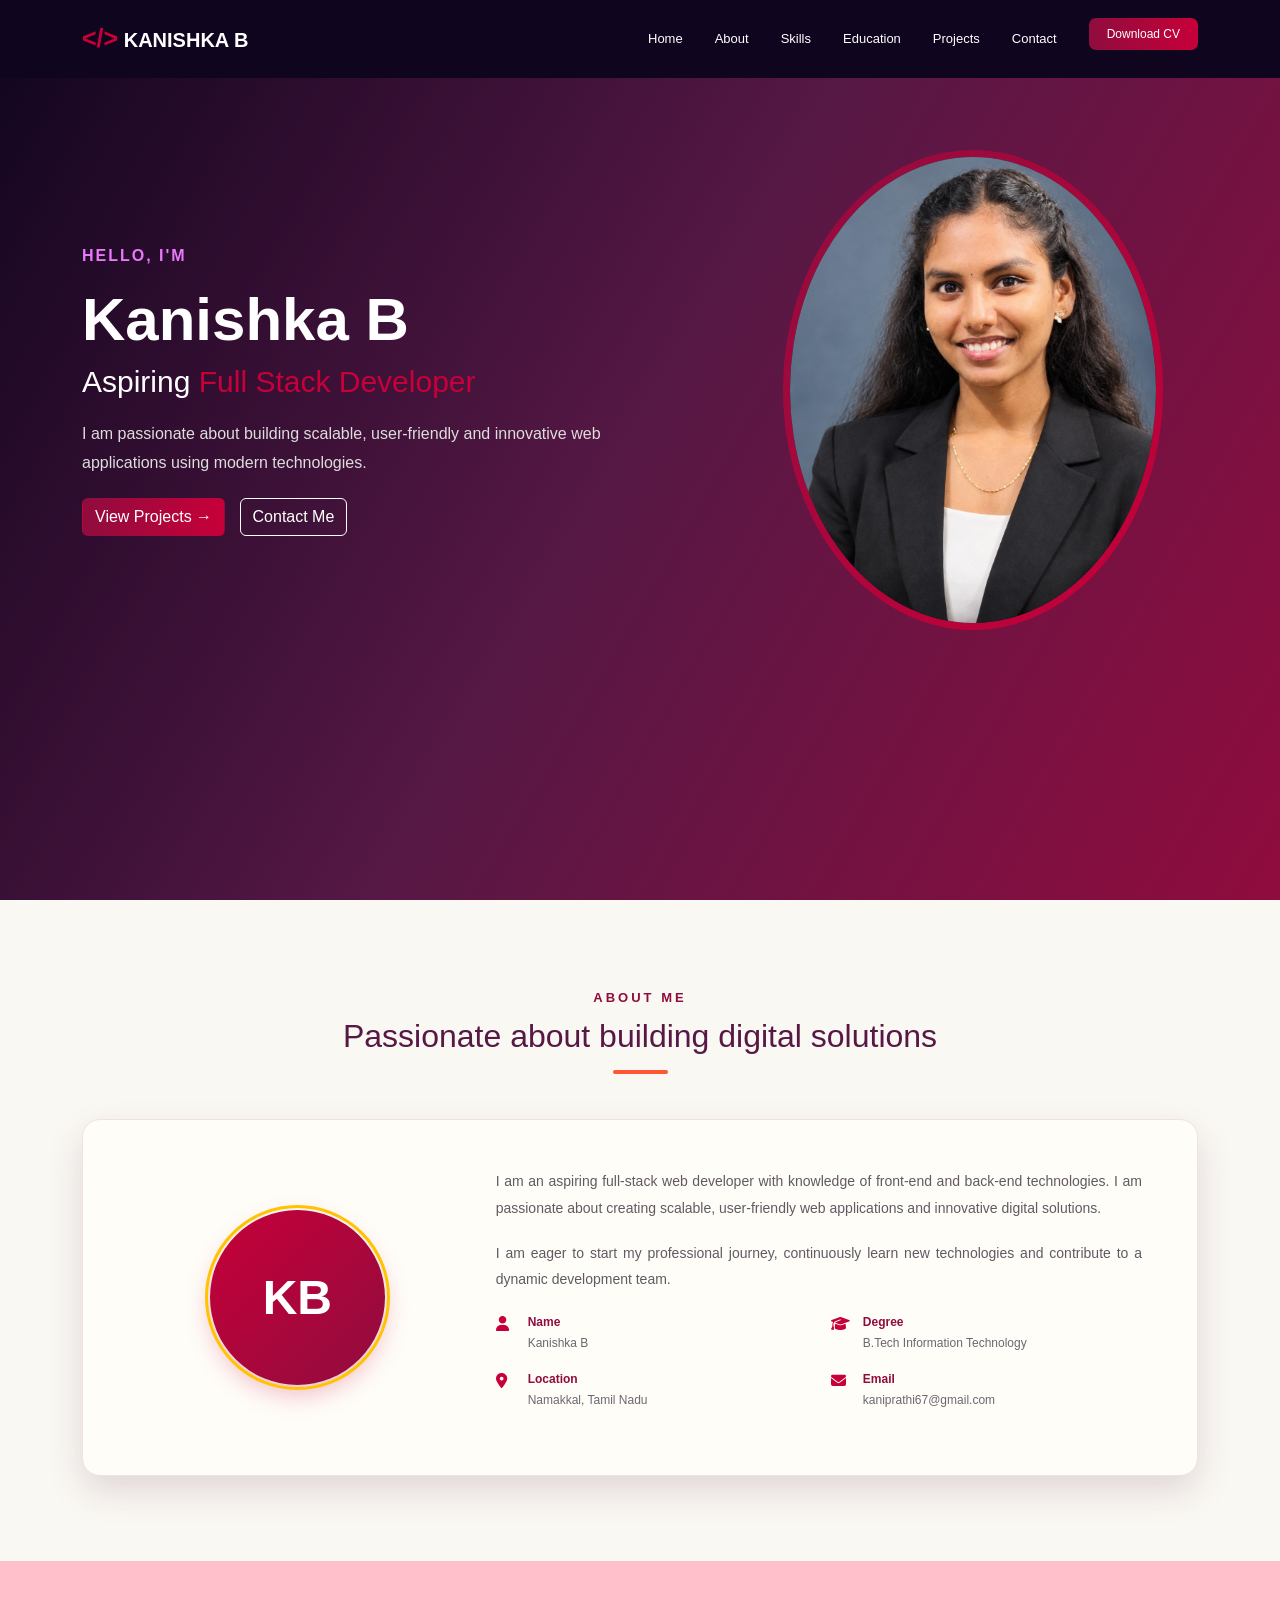
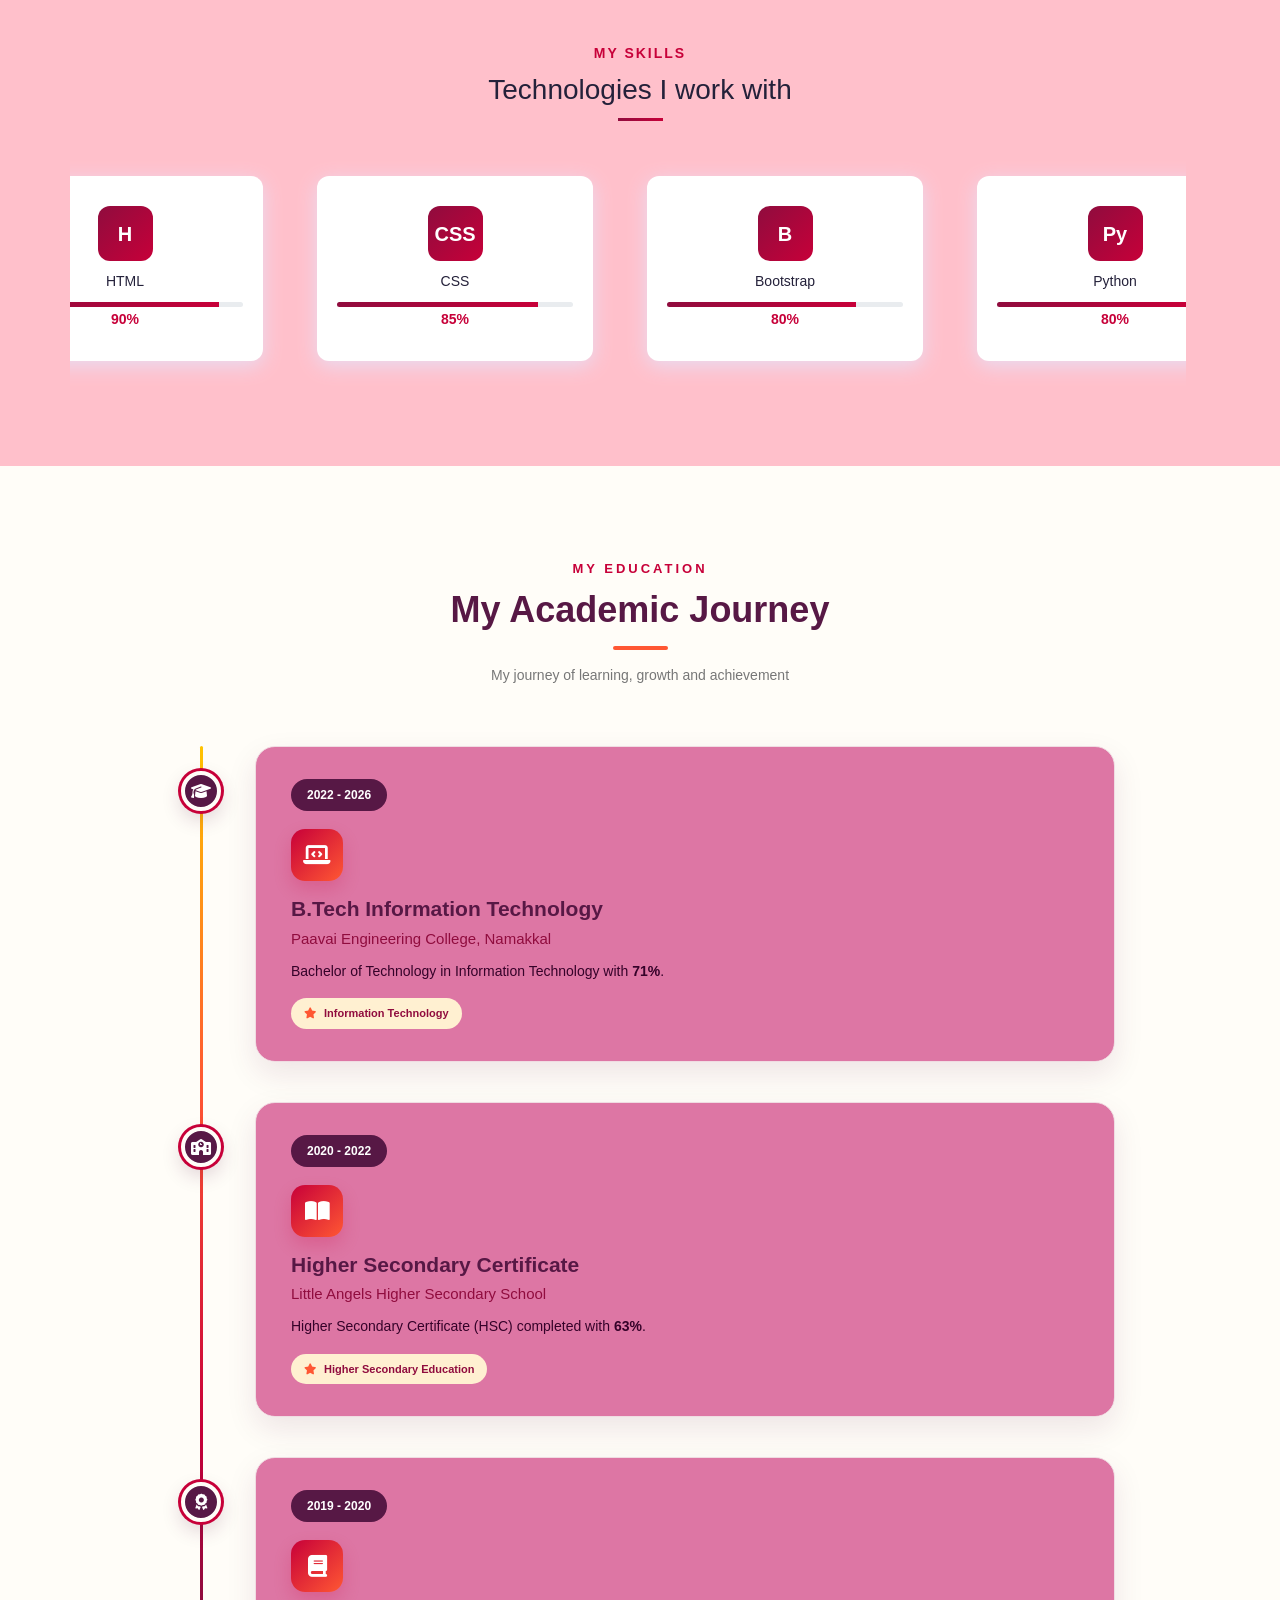
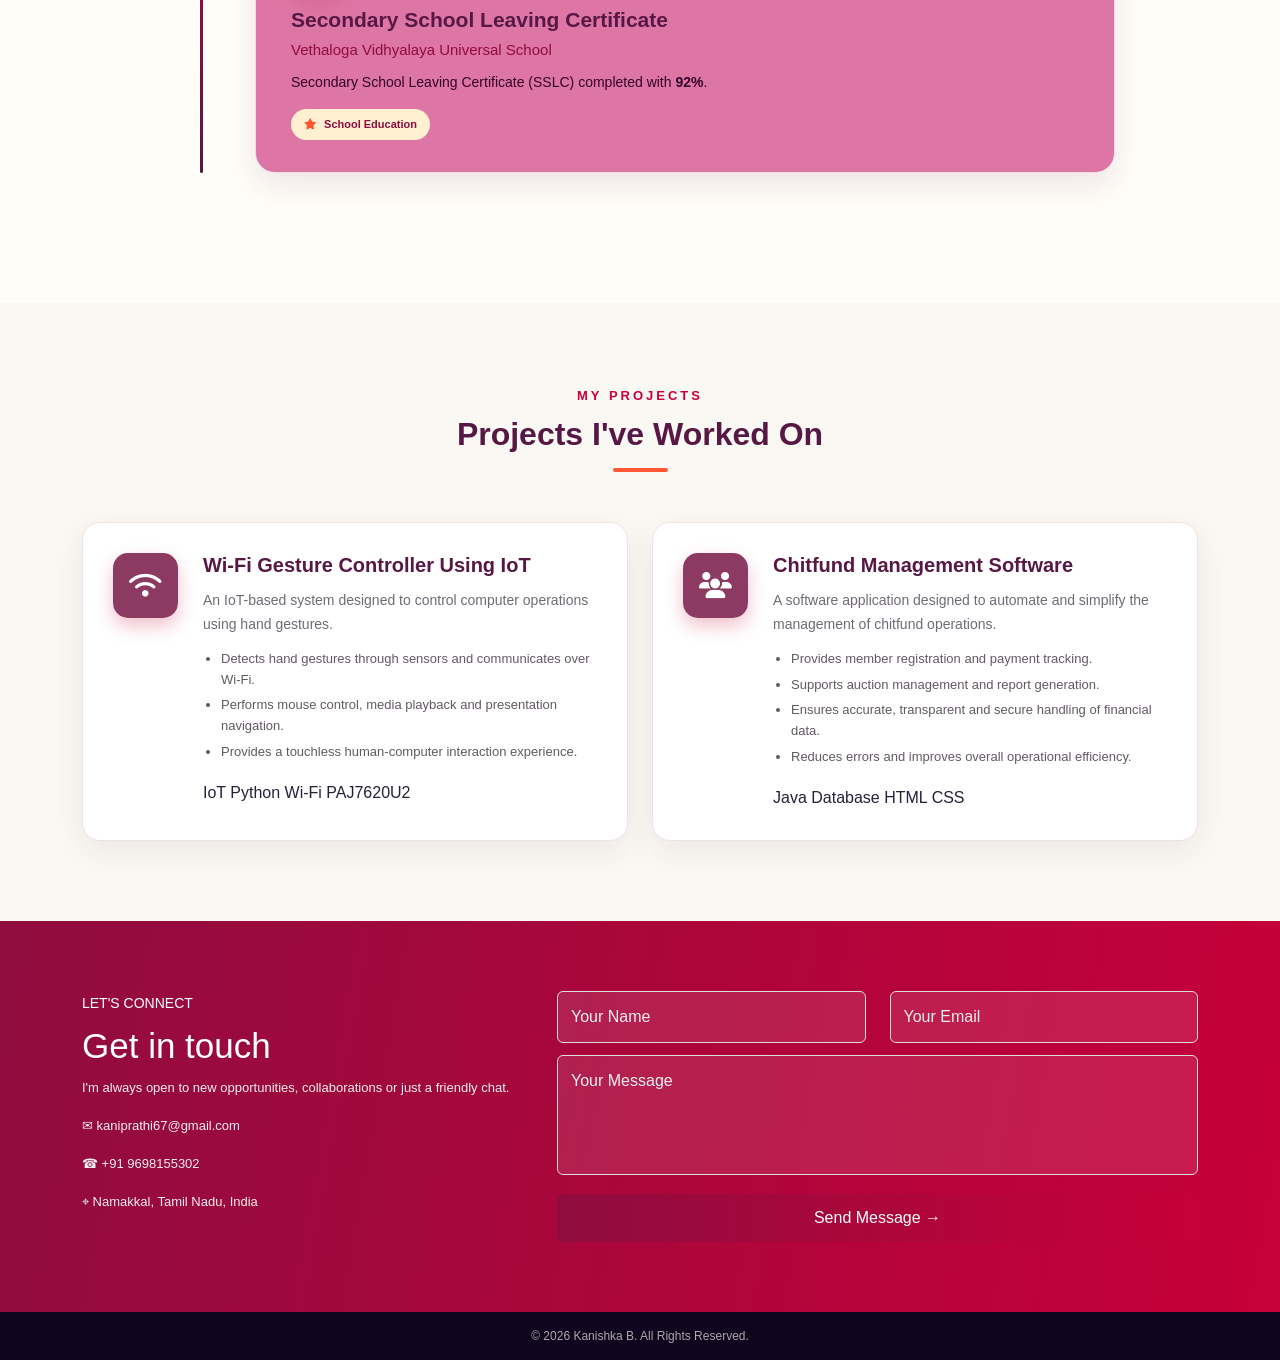
<file: index.html>
<!DOCTYPE html>
<html lang="en">
<head>
    <meta charset="UTF-8">
    <meta name="viewport" content="width=device-width, initial-scale=1.0">

    <title>Kanishka B | Portfolio</title>

    <!-- Bootstrap CSS Only -->
    <link href="https://cdn.jsdelivr.net/npm/bootstrap@5.3.3/dist/css/bootstrap.min.css"
          rel="stylesheet">

    <link rel="stylesheet" href="index.css">
    
    <!-- Font Awesome -->
     <link rel="stylesheet"
      href="https://cdnjs.cloudflare.com/ajax/libs/font-awesome/6.5.2/css/all.min.css">


</head>

<body>

<!-- NAVBAR -->
<nav class="navbar navbar-expand-lg navbar-dark fixed-top">
    <div class="container">

        <a class="navbar-brand fw-bold" href="#">
            <span>&lt;/&gt;</span> KANISHKA B
        </a>

        <button class="navbar-toggler" type="button"
                data-bs-toggle="collapse"
                data-bs-target="#navbarNav">
            <span class="navbar-toggler-icon"></span>
        </button>

        <div class="collapse navbar-collapse" id="navbarNav">

            <ul class="navbar-nav ms-auto">

                <li class="nav-item">
                    <a class="nav-link" href="#home">Home</a>
                </li>

                <li class="nav-item">
                    <a class="nav-link" href="#about">About</a>
                </li>

                <li class="nav-item">
                    <a class="nav-link" href="#skills">Skills</a>
                </li>

                <li class="nav-item">
                    <a class="nav-link" href="#education">Education</a>
                </li>

                <li class="nav-item">
                    <a class="nav-link" href="#projects">Projects</a>
                </li>

                <li class="nav-item">
                    <a class="nav-link" href="#contact">Contact</a>
                </li>

                <li class="nav-item ms-lg-3">
                    <a class="cv-btn" href="#">Download CV</a>
                </li>

            </ul>

        </div>
    </div>
</nav>


<!-- HOME -->
<section id="home" class="hero">

    <div class="container">

        <div class="row align-items-center">

            <div class="col-lg-7">

                <p class="hello">HELLO, I'M</p>

                <h1>Kanishka B</h1>

                <h2>
                    Aspiring <span>Full Stack Developer</span>
                </h2>

                <p class="hero-text">
                    I am passionate about building scalable,
                    user-friendly and innovative web applications
                    using modern technologies.
                </p>

                <a href="#projects" class="btn main-btn">
                    View Projects →
                </a>

                <a href="#contact" class="btn outline-btn">
                    Contact Me
                </a>

            </div>

            <div class="col-lg-5 text-center">

                <div class="profile">
                     <img src="portkani.jpg" alt="Kanishka">
                    </div>
                </div>

            </div>

        </div>

    </div>

</section>


<!-- ABOUT SECTION -->
<section class="about-section" id="about">

    <div class="container">

        <!-- Heading -->
        <div class="about-heading text-center">
            <span>ABOUT ME</span>
            <h2>Passionate about building digital solutions</h2>
            <div class="heading-line"></div>
        </div>


        <!-- About Card -->
        <div class="about-card">

            <div class="row align-items-center">

                <!-- Profile -->
                <div class="col-lg-4 text-center">

                    <div class="profile-circle">
                        <span>KB</span>
                    </div>

                </div>


                <!-- Content -->
                <div class="col-lg-8">

                    <div class="about-content">

                        <p>
                            I am an aspiring full-stack web developer with
                            knowledge of front-end and back-end technologies.
                            I am passionate about creating scalable,
                            user-friendly web applications and innovative
                            digital solutions.
                        </p>

                        <p>
                            I am eager to start my professional journey,
                            continuously learn new technologies and contribute
                            to a dynamic development team.
                        </p>


                        <!-- Information -->
                        <div class="row personal-info">

                            <div class="col-md-6 info-item">
                                <i class="fa-solid fa-user"></i>

                                <div>
                                    <strong>Name</strong>
                                    <p>Kanishka B</p>
                                </div>
                            </div>


                            <div class="col-md-6 info-item">
                                <i class="fa-solid fa-graduation-cap"></i>

                                <div>
                                    <strong>Degree</strong>
                                    <p>B.Tech Information Technology</p>
                                </div>
                            </div>


                            <div class="col-md-6 info-item">
                                <i class="fa-solid fa-location-dot"></i>

                                <div>
                                    <strong>Location</strong>
                                    <p>Namakkal, Tamil Nadu</p>
                                </div>
                            </div>


                            <div class="col-md-6 info-item">
                                <i class="fa-solid fa-envelope"></i>

                                <div>
                                    <strong>Email</strong>
                                    <p>kaniprathi67@gmail.com</p>
                                </div>
                            </div>

                        </div>

                    </div>

                </div>

            </div>

        </div>

    </div>

</section>






<!-- SKILLS --> 

<section id="skills" class="section skills">

    <div class="container">

        <div class="title">
            <small>MY SKILLS</small>
            <h2>Technologies I work with</h2>
            <div class="line"></div>
        </div>

        <div class="row g-4 skills-scroll">



            <div class="skill-item">
                <div class="skill-card">
                    <div class="skill-icon">H</div>
                    <h5>HTML</h5>

                    <div class="progress">
                        <div class="progress-bar" style="width:90%"></div>
                    </div>

                    <small>90%</small>
                </div>
            </div>


            <div class="skill-item">
                <div class="skill-card">
                    <div class="skill-icon">CSS</div>
                    <h5>CSS</h5>

                    <div class="progress">
                        <div class="progress-bar" style="width:85%"></div>
                    </div>

                    <small>85%</small>
                </div>
            </div>

            <div class="skill-item">
                <div class="skill-card">
                    <div class="skill-icon">B</div>
                    <h5>Bootstrap</h5>

                    <div class="progress">
                        <div class="progress-bar" style="width:80%"></div>
                    </div>

                    <small>80%</small>
                </div>
            </div>


            <div class="skill-item">
                <div class="skill-card">
                    <div class="skill-icon">Py</div>
                    <h5>Python</h5>

                    <div class="progress">
                        <div class="progress-bar" style="width:80%"></div>
                    </div>

                    <small>80%</small>
                </div>
            </div>


            <div class="skill-item">
                <div class="skill-card">
                    <div class="skill-icon">JS</div>
                    <h5>JavaScript</h5>

                    <div class="progress">
                        <div class="progress-bar" style="width:70%"></div>
                    </div>

                    <small>50%</small>
                </div>

            </div>


            <div class="skill-item">
                <div class="skill-card">
                    <div class="skill-icon">SQL</div>
                    <h5>SQL</h5>

                    <div class="progress">
                        <div class="progress-bar" style="width:75%"></div>
                    </div>

                    <small>80%</small>
                </div>
            </div>

            <div class="skill-item">
                <div class="skill-card">
                    <div class="skill-icon">GT</div>
                    <h5>Git hub</h5>

                    <div class="progress">
                        <div class="progress-bar" style="width:70%"></div>
                    </div>

                    <small>70%</small>
                </div>
            </div>



            <div class="skill-item">
                <div class="skill-card">
                    <div class="skill-icon">EX</div>
                    <h5>Excel</h5>

                    <div class="progress">
                        <div class="progress-bar" style="width:75%"></div>
                    </div>

                    <small>75%</small>
                </div>
            </div>

        </div>

    </div>

</section> 


<!-- EDUCATION SECTION -->
<section class="education-section" id="education">

    <div class="container">

        <!-- Heading -->
        <div class="edu-heading text-center">
            <span>MY EDUCATION</span>
            <h2>My Academic Journey</h2>
            <div class="heading-line"></div>
            <p>My journey of learning, growth and achievement</p>
        </div>


        <!-- Timeline -->
        <div class="timeline">

            <!-- Education 1 -->
            <div class="timeline-item">

                <div class="timeline-dot">
                    <i class="fa-solid fa-graduation-cap"></i>
                </div>

                <div class="education-card">

                    <div class="year-badge">
                        2022 - 2026
                    </div>

                    <div class="card-icon">
                        <i class="fa-solid fa-laptop-code"></i>
                    </div>

                    <h3>B.Tech Information Technology</h3>

                    <h5>
                        Paavai Engineering College, Namakkal
                    </h5>

                    <p>
                        Bachelor of Technology in Information Technology
                        with <strong>71%</strong>.
                    </p>

                    <div class="achievement">
                        <i class="fa-solid fa-star"></i>
                        Information Technology
                    </div>

                </div>

            </div>


            <!-- Education 2 -->
            <div class="timeline-item">

                <div class="timeline-dot">
                    <i class="fa-solid fa-school"></i>
                </div>

                <div class="education-card">

                    <div class="year-badge">
                        2020 - 2022
                    </div>

                    <div class="card-icon">
                        <i class="fa-solid fa-book-open"></i>
                    </div>

                    <h3>Higher Secondary Certificate</h3>

                    <h5>
                        Little Angels Higher Secondary School
                    </h5>

                    <p>
                        Higher Secondary Certificate (HSC)
                        completed with <strong>63%</strong>.
                    </p>

                    <div class="achievement">
                        <i class="fa-solid fa-star"></i>
                        Higher Secondary Education
                    </div>

                </div>

            </div>


            <!-- Education 3 -->
            <div class="timeline-item">

                <div class="timeline-dot">
                    <i class="fa-solid fa-award"></i>
                </div>

                <div class="education-card">

                    <div class="year-badge">
                        2019 - 2020
                    </div>

                    <div class="card-icon">
                        <i class="fa-solid fa-book"></i>
                    </div>

                    <h3>Secondary School Leaving Certificate</h3>

                    <h5>
                        Vethaloga Vidhyalaya Universal School
                    </h5>

                    <p>
                        Secondary School Leaving Certificate
                        (SSLC) completed with <strong>92%</strong>.
                    </p>

                    <div class="achievement">
                        <i class="fa-solid fa-star"></i>
                        School Education
                    </div>

                </div>

            </div>

        </div>

    </div>

</section>





<!-- PROJECTS SECTION -->
<section class="projects-section" id="projects">

    <div class="container">

        <!-- Section Heading -->
        <div class="section-heading text-center">
            <span>MY PROJECTS</span>
            <h2>Projects I've Worked On</h2>
            <div class="heading-line"></div>
        </div>


        <div class="row g-4">

            <!-- Project 1 -->
            <div class="col-lg-6">

                <div class="project-card">

                    <div class="project-icon">
                        <i class="fa-solid fa-wifi"></i>
                    </div>

                    <div class="project-content">

                        <h3>Wi-Fi Gesture Controller Using IoT</h3>

                        <p>
                            An IoT-based system designed to control computer
                            operations using hand gestures.
                        </p>

                        <ul>
                            <li>
                                Detects hand gestures through sensors and
                                communicates over Wi-Fi.
                            </li>

                            <li>
                                Performs mouse control, media playback and
                                presentation navigation.
                            </li>

                            <li>
                                Provides a touchless human-computer
                                interaction experience.
                            </li>
                        </ul>

                        <div class="technology">
                            <span>IoT</span>
                            <span>Python</span>
                            <span>Wi-Fi</span>
                            <span>PAJ7620U2</span>
                        </div>

                    </div>

                </div>

            </div>


            <!-- Project 2 -->
            <div class="col-lg-6">

                <div class="project-card">

                    <div class="project-icon">
                        <i class="fa-solid fa-users"></i>
                    </div>

                    <div class="project-content">

                        <h3>Chitfund Management Software</h3>

                        <p>
                            A software application designed to automate
                            and simplify the management of chitfund
                            operations.
                        </p>

                        <ul>
                            <li>
                                Provides member registration and
                                payment tracking.
                            </li>

                            <li>
                                Supports auction management and
                                report generation.
                            </li>

                            <li>
                                Ensures accurate, transparent and secure
                                handling of financial data.
                            </li>

                            <li>
                                Reduces errors and improves overall
                                operational efficiency.
                            </li>
                        </ul>

                        <div class="technology">
                            <span>Java</span>
                            <span>Database</span>
                            <span>HTML</span>
                            <span>CSS</span>
                        </div>

                    </div>

                </div>

            </div>

        </div>

    </div>

</section>



<!-- CONTACT -->
<section id="contact" class="contact">

    <div class="container">

        <div class="row">

            <div class="col-lg-5">

                <small>LET'S CONNECT</small>

                <h2>Get in touch</h2>

                <p>
                    I'm always open to new opportunities,
                    collaborations or just a friendly chat.
                </p>

                <p>✉ kaniprathi67@gmail.com</p>
                <p>☎ +91 9698155302</p>
                <p>⌖ Namakkal, Tamil Nadu, India</p>

            </div>


            <div class="col-lg-7">

                <form>

                    <div class="row">

                        <div class="col-md-6">
                            <input type="text"
                                   placeholder="Your Name">
                        </div>

                        <div class="col-md-6">
                            <input type="email"
                                   placeholder="Your Email">
                        </div>

                    </div>

                    <textarea placeholder="Your Message"></textarea>

                    <button type="submit">
                        Send Message →
                    </button>

                </form>

            </div>

        </div>

    </div>

</section>


<!-- FOOTER -->
<footer>
    © 2026 Kanishka B. All Rights Reserved.
</footer>


 <script>

const skillsContainer = document.querySelector(".skills-scroll");

let speed = 1;

function autoScroll() {

    skillsContainer.scrollLeft += speed;

    if (
        skillsContainer.scrollLeft +
        skillsContainer.clientWidth >=
        skillsContainer.scrollWidth
    ) {
        skillsContainer.scrollLeft = 0;
    }

    requestAnimationFrame(autoScroll);
}

autoScroll();

</script>


</body>
</html>
</file>
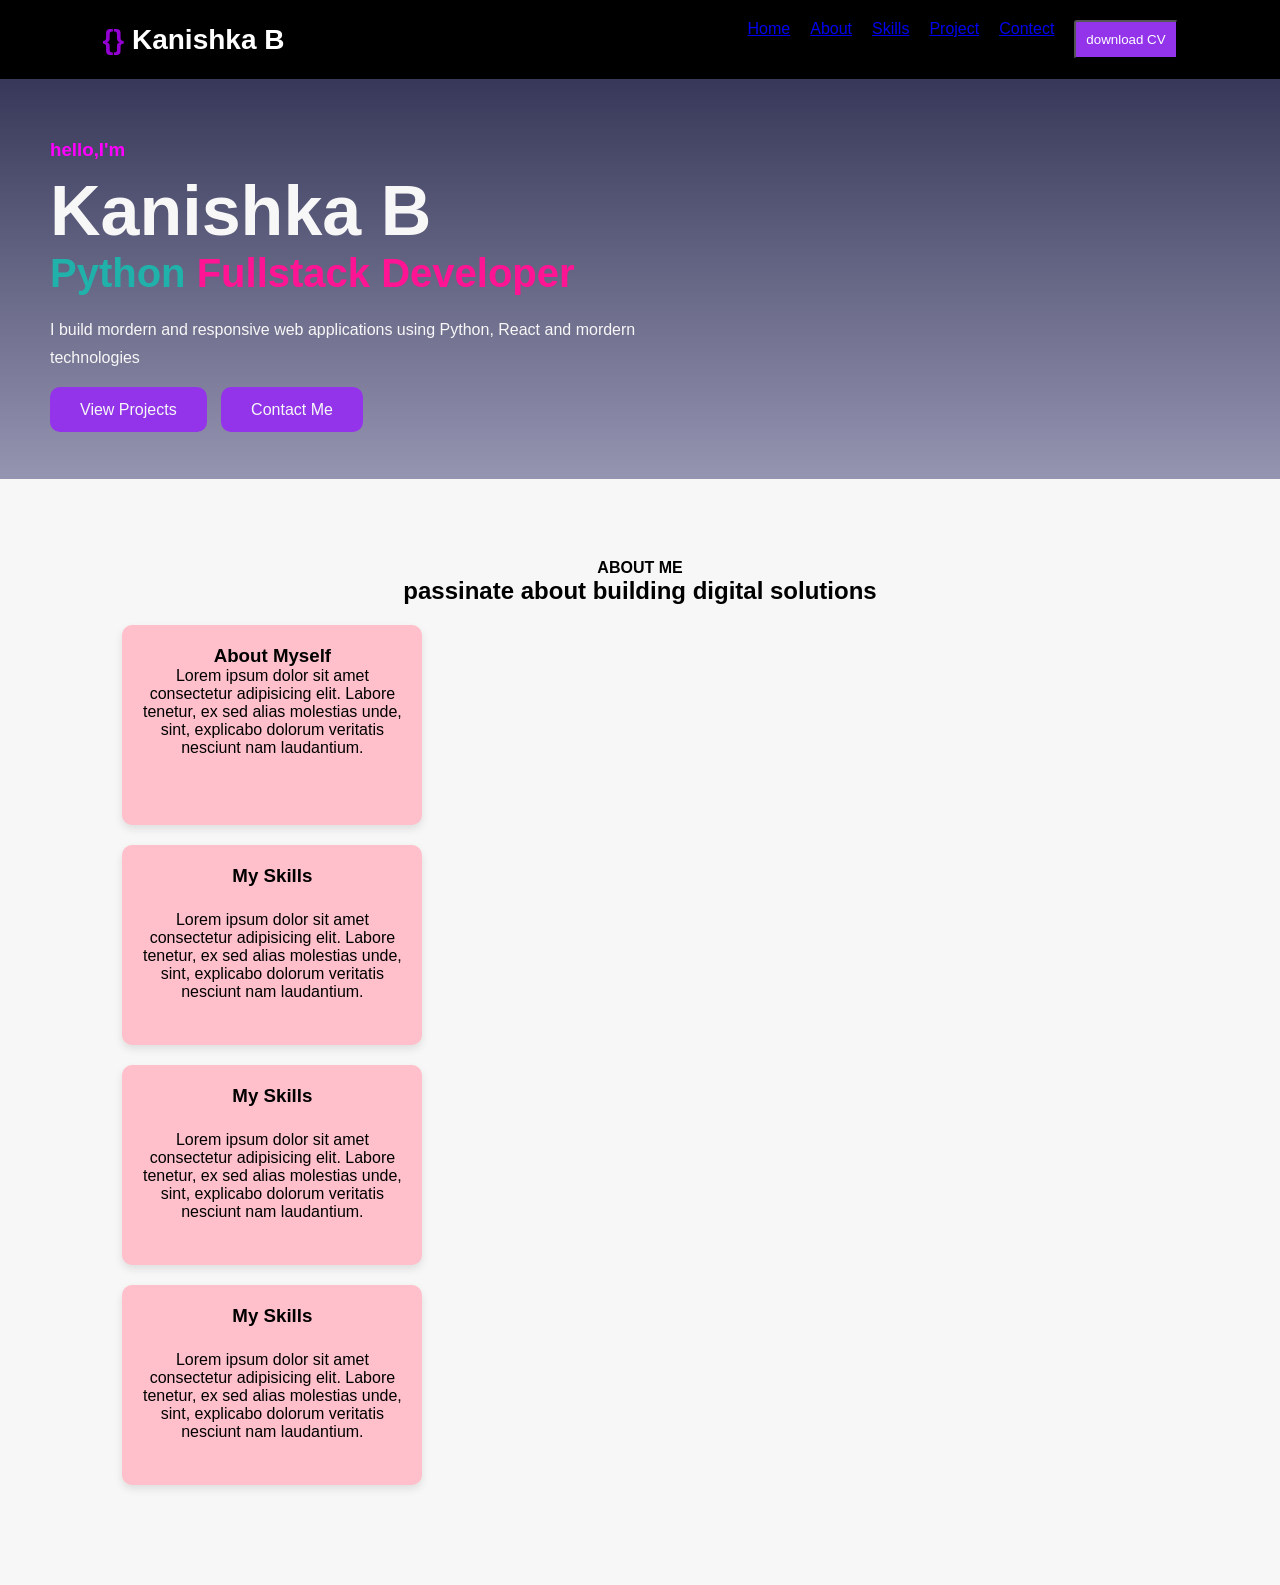
<file: portfolio.html>
<!DOCTYPE html>
<head>
    <title>portfolio</title>
    <link rel="stylesheet" href="portfolio.css">
<style>
:root{
    --bg-primary:purple;
    --bg-secondary:pink;
    --text-primary:white;
    --text-secondary:pink;
    background-color:var(--bg-primary);
}
</style>

</head>
<body>

<nav class="navbar">
    <div class="logo">
        <span>{} </span>Kanishka B
    </div>
   
    <ul class="nav-links">
        <li><a href="#Home">Home</a></li>
        <li><a href="#About">About</a></li>
        <li><a href="#Skills">Skills</a></li>
        <li><a href="#Project">Project</a></li>
        <li><a href="#contact">Contect</a></li>
        <button class="cv-button">download CV</button>
    </ul>

    
</nav>
<header>
     <!-- <div class="bg-image">
        <img src="code.jpg">
    </div> -->
    <section id="home" class="main">
        
        <div class="main-content">
        <h3>hello,I'm</h3>
        <h1>Kanishka B</h1>
        <h2>Python <span>Fullstack Developer</span></h2>
        <p> I build mordern and responsive web applications using Python, React and mordern technologies</p>
    
    <div class="main-buttons">

        <a href="" class="button1">View Projects</a>
        <a href="" class="button2">Contact Me</a>
    </div>
    
    
    <div class="social-icon">
        <a href=""><i class="fab fab-github"></i></a> 
        <a href=""><i class="fab fab-linkedin"></i></a> 
        <a href=""><i class="fab fab-twitter"></i></a> 
        <a href=""><i class="fab fab-instagram"></i></a> 
    </div>
    
    </div>
        </div>
    </section>

    <section id="about" class="about">
        <h4>ABOUT ME</h4>
        <h2>passinate about building digital solutions</h2>

        <div class="about-card">
            <!-- <img src="profile.jpg.jpeg"> -->
            <div class="about-text">
            
            </div>
    </div>

    </div>
    <div class="container">
        <div class="row bg-primary text-light p-3">
            <div class="col-12">
    <div class="card1">
        <div class="col-2">
        <h3>About Myself</h3>
        <p>Lorem ipsum dolor sit amet consectetur adipisicing elit. Labore tenetur, ex sed alias molestias unde, sint, explicabo dolorum veritatis nesciunt nam laudantium. </p>
    </div>
    </div>
    <div class="card2">
        <h3>My Skills</h3>
        <p>Lorem ipsum dolor sit amet consectetur adipisicing elit. Labore tenetur, ex sed alias molestias unde, sint, explicabo dolorum veritatis nesciunt nam laudantium. </p>
    </div>
    <div class="card3">
        <h3>My Skills</h3>
        <p>Lorem ipsum dolor sit amet consectetur adipisicing elit. Labore tenetur, ex sed alias molestias unde, sint, explicabo dolorum veritatis nesciunt nam laudantium. </p>
    </div>
    <div class="card4">
        <h3>My Skills</h3>
        <p>Lorem ipsum dolor sit amet consectetur adipisicing elit. Labore tenetur, ex sed alias molestias unde, sint, explicabo dolorum veritatis nesciunt nam laudantium. </p>
    </div>


     </div>
    </section>
</body>
</file>
<file: index.css>
* {
    box-sizing: border-box;
    margin: 0;
    padding: 0;
}

html {
    scroll-behavior: smooth;
}

body {
    font-family: Arial, sans-serif;
    color: #24213a;
}


/* NAVBAR */

.navbar {
    background: #10051f;
    padding: 15px 0;
    
}

.navbar-brand span {
    color: #c70039;
    font-size: 25px;
}

.nav-link {
    color: white !important;
    margin: 0 8px;
    font-size: 13px;
}

.nav-link:hover {
    color: #c70039 !important;
}

.cv-btn {
    color: white;
    text-decoration: none;
    background: linear-gradient(90deg, #900c3e, #c70039);
    padding: 9px 18px;
    border-radius: 7px;
    font-size: 12px;
}


/* HERO */

.hero {
    min-height: 100vh;
    padding-top: 150px;
    background: linear-gradient(120deg, #10051f, #571845, #900c3e);
    color: white;
}

.hello {
    color: #e879f9;
    letter-spacing: 2px;
    font-weight: bold;
}

.hero h1 {
    font-size: 60px;
    font-weight: 800;
}

.hero h2 {
    font-size: 30px;
}

.hero h2 span {
    color: #c70039;
}

.hero-text {
    max-width: 550px;
    color: #ddd;
    line-height: 1.8;
    margin: 20px 0;
}

.main-btn {
    color: white;
    background: linear-gradient(90deg, #900c3e, #c70039);
    margin-right: 10px;
}

.outline-btn {
    color: white;
    border: 1px solid white;
}

.main-btn:hover,
.outline-btn:hover {
    color: white;
    transform: translateY(-2px);
}


/* PROFILE */

.profile {
    width: 380px;
    height: 480px;
    border-radius: 50%;
    margin: auto;
    display: flex;
    justify-content: center;
    align-items: center;

    background:
        linear-gradient(#24103d, #24103d) padding-box,
        linear-gradient(135deg, #900c3e, #c70039) border-box;

    border: 7px solid transparent;
}

.profile img {
    width: 100%;
    height: 100%;
    border-radius: 50%;
    object-fit: cover;
}


/* COMMON SECTION */

.section {
    padding: 80px 0;
}

.title {
    text-align: center;
    margin-bottom: 45px;
}

.title small {
    color: #c70039;
    font-weight: bold;
    letter-spacing: 2px;
}

.title h2 {
    font-size: 28px;
    margin-top: 8px;
}

.line {
    width: 45px;
    height: 3px;
    background: linear-gradient(90deg, #900c3e, #c70039);
    margin: 12px auto;
}

/* =========================
   ABOUT SECTION
========================= */

.about-section {
    padding: 85px 0;
    background: #faf8f3;
}


/* HEADING */

.about-heading {
    margin-bottom: 45px;
}

.about-heading span {
    color: #900c3e;
    font-size: 13px;
    font-weight: 700;
    letter-spacing: 3px;
}

.about-heading h2 {
    color: #571845;
    font-size: 32px;
    margin-top: 8px;
    font-weight: 500;
}

.heading-line {
    width: 48px;
    height: 4px;

    margin: 15px auto;

    border-radius: 10px;

    background: linear-gradient(
        90deg,
        #ffc300,
        #ff5733,
        #c70039
    );
}


/* =========================
   ABOUT CARD
========================= */

.about-card {
    background: #fffdf8;

    padding: 48px 55px;

    border-radius: 18px;

    border: 1px solid #eee2e5;

    box-shadow:
        0 15px 35px rgba(87, 24, 69, 0.15);

    transition: 0.3s;
}

.about-card:hover {
    transform: translateY(-4px);

    box-shadow:
        0 20px 45px rgba(87, 24, 69, 0.20);
}


/* =========================
   PROFILE CIRCLE
========================= */

.profile-circle {
    width: 175px;
    height: 175px;

    margin: auto;

    display: flex;
    align-items: center;
    justify-content: center;

    border-radius: 50%;

    background: linear-gradient(
        135deg,
        #c70039,
        #900c3e
    );

    box-shadow:
        0 10px 25px rgba(199, 0, 57, 0.25);

    position: relative;
}


/* Inner border */

.profile-circle::before {
    content: "";

    position: absolute;

    inset: -5px;

    border-radius: 50%;

    border: 3px solid #ffc300;

    z-index: 0;
}


.profile-circle span {
    color: white;

    font-size: 48px;

    font-weight: 700;

    position: relative;

    z-index: 1;
}


/* =========================
   ABOUT CONTENT
========================= */

.about-content {
    padding-left: 15px;
}

.about-content > p {
    color: #625963;

    font-size: 14px;

    line-height: 1.9;

    margin-bottom: 18px;

    text-align: justify;
}


/* =========================
   PERSONAL INFO
========================= */

.personal-info {
    margin-top: 20px;
}

.info-item {
    display: flex;

    align-items: flex-start;

    gap: 12px;

    margin-bottom: 18px;
}

.info-item > i {
    color: #c70039;

    font-size: 15px;

    margin-top: 3px;

    width: 20px;
}

.info-item strong {
    display: block;

    color: #900c3e;

    font-size: 12px;

    margin-bottom: 3px;
}

.info-item p {
    margin: 0;

    color: #6f6670;

    font-size: 12px;
}


/* =========================
   MOBILE
========================= */

@media (max-width: 768px) {

    .about-section {
        padding: 60px 15px;
    }

    .about-heading h2 {
        font-size: 25px;
    }

    .about-card {
        padding: 35px 22px;
    }

    .profile-circle {
        width: 145px;
        height: 145px;

        margin-bottom: 35px;
    }

    .profile-circle span {
        font-size: 38px;
    }

    .about-content {
        padding-left: 0;
    }

    .about-content > p {
        text-align: left;
    }

}






/* =========================
   SKILLS
========================= */

.skills {
    background: pink;
}

/* Horizontal scrolling container */

.skills-scroll {
    display: flex;

    flex-direction: row;
    flex-wrap: nowrap;

    gap: 30px;

    width: 100%;

    overflow-x: auto;
    overflow-y: hidden;

    padding: 10px 5px 25px;

    scroll-behavior: auto;
}

/* Each skill has fixed width */

.skill-item {
    flex: 0 0 300px;
    width: 300px;
}

/* Skill card */

.skill-card {
    width: 100%;

    text-align: center;
    
    background: white;

    padding: 30px 20px;

    border-radius: 12px;

    box-shadow: 0 5px 20px #eadcf2;

    transition: .3s;
}

.skill-card:hover {
    transform: translateY(-8px);
}


/* Icon */

.skill-icon {
    width: 65px;
    height: 65px;

    margin: auto;

    display: flex;
    justify-content: center;
    align-items: center;

    border-radius: 12px;

    color: white;

    font-weight: bold;
    font-size: 22px;

    background: linear-gradient(
        135deg,
        #900c3e,
        #c70039
    );
}


/* Name */

.skill-card h5 {
    margin: 15px 0;

    font-size: 16px;
}


/* Progress */

.skill-card .progress {
    height: 5px;
}

.skill-card .progress-bar {
    background: linear-gradient(
        90deg,
        #900c3e,
        #c70039
    );
}


/* Percentage */

.skill-card small {
    color: #c70039;
    font-weight: bold;
}



/* Hide horizontal scrollbar */

.skills-scroll {
    display: flex;
    flex-direction: row;
    flex-wrap: nowrap;
    gap: 30px;

    width: 100%;

    overflow-x: hidden;
    overflow-y: hidden;

    padding: 10px 5px 25px;
}

/* Hide scrollbar for Chrome, Edge, Safari */
.skills-scroll::-webkit-scrollbar {
    display: none;
}

/* Hide scrollbar for Firefox */
.skills-scroll {
    scrollbar-width: none;
}




.skill-card:hover {
    transform: translateY(-8px);
    color: purple;
}

.skill-icon {
    width: 55px;
    height: 55px;
    margin: auto;
    display: flex;
    justify-content: center;
    align-items: center;
    border-radius: 12px;

    color: white;
    font-weight: bold;
    font-size: 20px;

    background: linear-gradient(135deg, #900c3e, #c70039);
}

.skill-card h5 {
    margin: 12px 0;
    font-size: 14px;
}

.progress {
    height: 5px;
}

.progress-bar {
    background: linear-gradient(90deg, #900c3e, #c70039);
}

.skill-card small {
    color: #c70039;
    font-weight: bold;
} 

/* ==========================
   EDUCATION SECTION
========================== */

.education-section {
    padding: 90px 0;
    background: #fffdf8;
}


/* HEADING */

.edu-heading {
    margin-bottom: 60px;
}

.edu-heading span {
    color: #c70039;
    font-size: 13px;
    font-weight: 700;
    letter-spacing: 3px;
}

.edu-heading h2 {
    color: #571845;
    font-size: 36px;
    font-weight: 700;
    margin-top: 8px;
}

.edu-heading p {
    color: #777;
    font-size: 14px;
    margin-top: 12px;
}

.heading-line {
    width: 60px;
    height: 4px;
    margin: 15px auto;

    border-radius: 10px;

    background: linear-gradient(
        90deg,
        #ffc300,
        #ff5733,
        #c70039
    );
}


/* ==========================
   TIMELINE
========================== */

.timeline {
    position: relative;

    max-width: 950px;

    margin: auto;
}


/* Vertical Line */

.timeline::before {
    content: "";

    position: absolute;

    left: 35px;

    top: 0;
    bottom: 0;

    width: 3px;

    background: linear-gradient(
        to bottom,
        #ffc300,
        #ff5733,
        #c70039,
        #571845
    );

    border-radius: 10px;
}


/* Timeline Item */

.timeline-item {
    position: relative;

    padding-left: 90px;

    margin-bottom: 40px;
}


/* Timeline Dot */

.timeline-dot {
    position: absolute;

    left: 16px;

    top: 25px;

    width: 40px;
    height: 40px;

    border-radius: 50%;

    background: #571845;

    color: white;

    display: flex;

    justify-content: center;
    align-items: center;

    border: 4px solid #fffdf8;

    box-shadow:
        0 0 0 3px #c70039,
        0 8px 20px rgba(87,24,69,0.2);

    z-index: 2;
}


/* 
   EDUCATION CARD */

.education-card {
    position: relative;

    padding: 32px 35px;

    border-radius: 20px;

    background: linear-gradient(
        120deg,
        #dd76a4,
        #dd76a4,
        #dd76a4
    );

    border: 1px solid #f0dce2;

    box-shadow:
        0 12px 30px rgba(87,24,69,0.10);

    overflow: hidden;

    transition: 0.4s ease;
}


/* Hover */

.education-card:hover {
    transform: translateX(10px) translateY(-5px);

    box-shadow:
        0 20px 40px rgba(199,0,57,0.18);

    border-color: #c70039;
}


/* Year */

.year-badge {
    display: inline-block;

    padding: 7px 16px;

    border-radius: 20px;

    background: #571845;

    color: white;

    font-size: 12px;

    font-weight: 600;

    margin-bottom: 18px;
}


/* Card Icon */

.card-icon {
    width: 52px;
    height: 52px;

    display: flex;

    align-items: center;
    justify-content: center;

    border-radius: 14px;

    background: linear-gradient(
        135deg,
        #c70039,
        #ff5733
    );

    color: white;

    font-size: 22px;

    margin-bottom: 15px;

    box-shadow:
        0 8px 18px rgba(199,0,57,0.2);
}


/* Title */

.education-card h3 {
    color: #571845;

    font-size: 21px;

    font-weight: 700;

    margin-bottom: 8px;
}


/* College */

.education-card h5 {
    color: #900c3e;

    font-size: 15px;

    margin-bottom: 12px;
}


/* Description */

.education-card p {
    color: #350229;

    font-size: 14px;

    line-height: 1.7;

    margin-bottom: 15px;
}


/* Achievement */

.achievement {
    display: inline-block;

    padding: 7px 13px;

    border-radius: 20px;

    background: #fff0d1;

    color: #900c3e;

    font-size: 11px;

    font-weight: 600;
}

.achievement i {
    margin-right: 5px;

    color: #ff5733;
}


/* ==========================
   MOBILE
========================== */

@media (max-width: 768px) {

    .education-section {
        padding: 65px 15px;
    }

    .edu-heading h2 {
        font-size: 28px;
    }

    .timeline::before {
        left: 20px;
    }

    .timeline-item {
        padding-left: 55px;
    }

    .timeline-dot {
        left: 2px;

        width: 38px;
        height: 38px;
    }

    .education-card {
        padding: 25px 22px;
    }

    .education-card:hover {
        transform: translateY(-5px);
    }

}



/* ==============================
   PROJECTS
================================ */

.projects-section {
    padding: 80px 0;
    background: #faf8f3;
}


/* SECTION HEADING */

.section-heading {
    margin-bottom: 50px;
}

.section-heading span {
    color: #c70039;
    font-size: 13px;
    font-weight: 700;
    letter-spacing: 3px;
}

.section-heading h2 {
    color: #571845;
    font-size: 32px;
    margin-top: 8px;
    font-weight: 700;
}

.heading-line {
    width: 55px;
    height: 4px;
    background: #ff5733;
    margin: 15px auto;
    border-radius: 10px;
}


/* PROJECT CARD */

.project-card {
    height: 100%;
    padding: 30px;

    background: white;

    border-radius: 18px;

    border: 1px solid #eee2e5;

    box-shadow:
        0 10px 30px rgba(87, 24, 69, 0.08);

    display: flex;
    gap: 25px;

    transition: 0.3s ease;
}


/* CARD HOVER */

.project-card:hover {
    transform: translateY(-8px);

    border-color: #ff5733;

    box-shadow:
        0 18px 35px rgba(199, 0, 57, 0.15);
}


/* PROJECT ICON */

.project-icon {
    min-width: 65px;
    height: 65px;

    display: flex;
    align-items: center;
    justify-content: center;

    border-radius: 15px;

    background: linear-gradient(
        135deg,
        #8d3a63,
        #8d3a63
    );

    color: white;

    font-size: 26px;

    box-shadow:
        0 8px 18px rgba(199, 0, 57, 0.25);
}


/* PROJECT CONTENT */

.project-content h3 {
    color: #571845;

    font-size: 20px;

    margin-bottom: 12px;

    font-weight: 700;
}

.project-content p {
    color: #716a76;

    font-size: 14px;

    line-height: 1.7;

    margin-bottom: 12px;
}


/* PROJECT LIST */

.project-content ul {
    padding-left: 18px;

    margin-bottom: 18px;
}

.project-content li {
    color: #625963;

    font-size: 13px;

    line-height: 1.6;

    margin-bottom: 5px;
}





/* CONTACT */

.contact {
    padding: 70px 0;
    color: white;
    background: linear-gradient(100deg, #900c3e, #c70039);
}

.contact h2 {
    font-size: 35px;
    margin: 10px 0;
}

.contact p {
    color: #eee;
    font-size: 13px;
    line-height: 1.7;
}

form input,
form textarea {
    width: 100%;
    padding: 13px;

    margin-bottom: 12px;

    border: 1px solid #ddd;
    border-radius: 6px;

    background: rgba(255,255,255,.1);
    color: white;
}

form textarea {
    height: 120px;
    resize: none;
}

form input::placeholder,
form textarea::placeholder {
    color: #eee;
}

form button {
    width: 100%;
    padding: 12px;

    border: none;
    border-radius: 6px;

    color: white;
    background: linear-gradient(90deg, #900c3e, #c70039);
}


/* FOOTER */

footer {
    text-align: center;
    padding: 15px;
    background: #10051f;
    color: #aaa;
    font-size: 12px;
}


/* MOBILE */

@media(max-width:768px) {

    .hero {
        text-align: center;
        padding-top: 130px;
    }

    .hero h1 {
        font-size: 42px;
    }

    .hero h2 {
        font-size: 22px;
    }

    .profile {
        width: 210px;
        height: 210px;
        margin-top: 50px;
    }

    .profile-text {
        font-size: 30px;
    }

    .info {
        text-align: left;
    }

}
</file>
<file: portfolio.css>
*{
    margin:0;
    padding: 0;
    box-sizing: border-box;
    font-family: popping,sans-serif;
}
    
body{
    background: #f7f7f7;
}
/* 
root{
    --bg-primary:purple;
    --bg-secondary:pink;
    --text-primary:white;
    background-color:var(--bg-primary);
} */
.navbar{
    display: flex;
    justify-content: space-between;
    align-items: center;
    padding:20px 8%;
    background-color:black;
}
.bg-image{
    
    width: 100%;
    height: 50hv;
    background-image:url(code.jpg);
    background-size:cover;
    background-position:center;
}

.logo{
    color: white;
    font-size: 28px;
    font-weight: 700;
}
.logo span{
    color: darkviolet;
}

.nav-links{
    display: flex;
    text-align: end;
    gap: 20px;

}
.nav-links button{
    border-radius: 3px;
    background-color: #9333ea;
    color: white;
    padding: 10px 10px;
}

.cv.button{
    border: none;
    padding: 12px 25px;
    border-radius: 300px;
    color:white;
    cursor: pointer;
    background: linear-gradient(90deg,purple,skyblue);
}

.main{
    height: 400px;
    width:100%;
    display: flex;
    align-items: center;
    justify-content: space-between;
    padding: 50px ;
    background: linear-gradient(rgba(8,8,50,.8),rgba(125, 125, 161, 0.8)),url();
    background-size: 50%;
    color: #f7f7f7;
}

.main-content{
    max-width: 600px;
}

.main h2{
    color:lightseagreen;
}
.main h3{
    color:magenta;
    margin-bottom: 10px;
}

.main h1{
    font-size: 70px;
}

.main h2{
    font-size: 40px;
}

.main h2 span{
    color:deeppink;
}

.main p{
    margin-top: 20px;
    line-height: 1.7;
}

.main-buttons{
    margin-top: 30px;
}

.button1{
    padding: 14px 30px;
    border-radius: 10px;
    text-decoration: none;
    margin-right: 10px;
}

.button2{
    padding: 14px 30px;
    border-radius: 10px;
    text-decoration: none;
    margin-right: 10px;
}

.button1{
    background: #9333ea;
    color:#f7f7f7;
}

.button2{
    background: #9333ea;
    color:#f7f7f7;
}

/* .button2{
    border: 1px solid white;
    color:white;
} */

.social-icons{
    margin-top: 30px;
}

.social-icons a{
    color:white;
    font-size: 22px;
    margin-right: 15px;
}

.profile-image img{
    width: 500px;
}

.about{
    padding: 80px 8%;
    text-align: center;
}

.container{
    width:100px;
    height:auto;
}
.card1{
    display:grid;
    width: 300px;
    height: 200px;
   
    border-radius: 10px;
    box-shadow: 0 4px 8px rgba(0,0,0,0.1);
    padding: 20px;
    margin: 20px;
    background-color:var(--bg-secondary);
    
}
.card2{
    display:grid;
    width: 300px;
    height: 200px;
    
    border-radius: 10px;
    box-shadow: 0 4px 8px rgba(0,0,0,0.1);
    padding: 20px;
    margin: 20px;
    background-color:var(--bg-secondary);
}

.card3{
    display:grid;
    column-count: 1fr;
    width: 300px;
    height: 200px;
    
    border-radius: 10px;
    box-shadow: 0 4px 8px rgba(0,0,0,0.1);
    padding: 20px;
    margin: 20px;
    background-color:var(--bg-secondary);
}

.card4{
    display:grid;
    column: count 1fr;
    width: 300px;
    height: 200px;
    
    border-radius: 10px;
    box-shadow: 0 4px 8px rgba(0,0,0,0.1);
    padding: 20px;
    margin: 20px;
    background-color:var(--bg-secondary);
}
</file>
